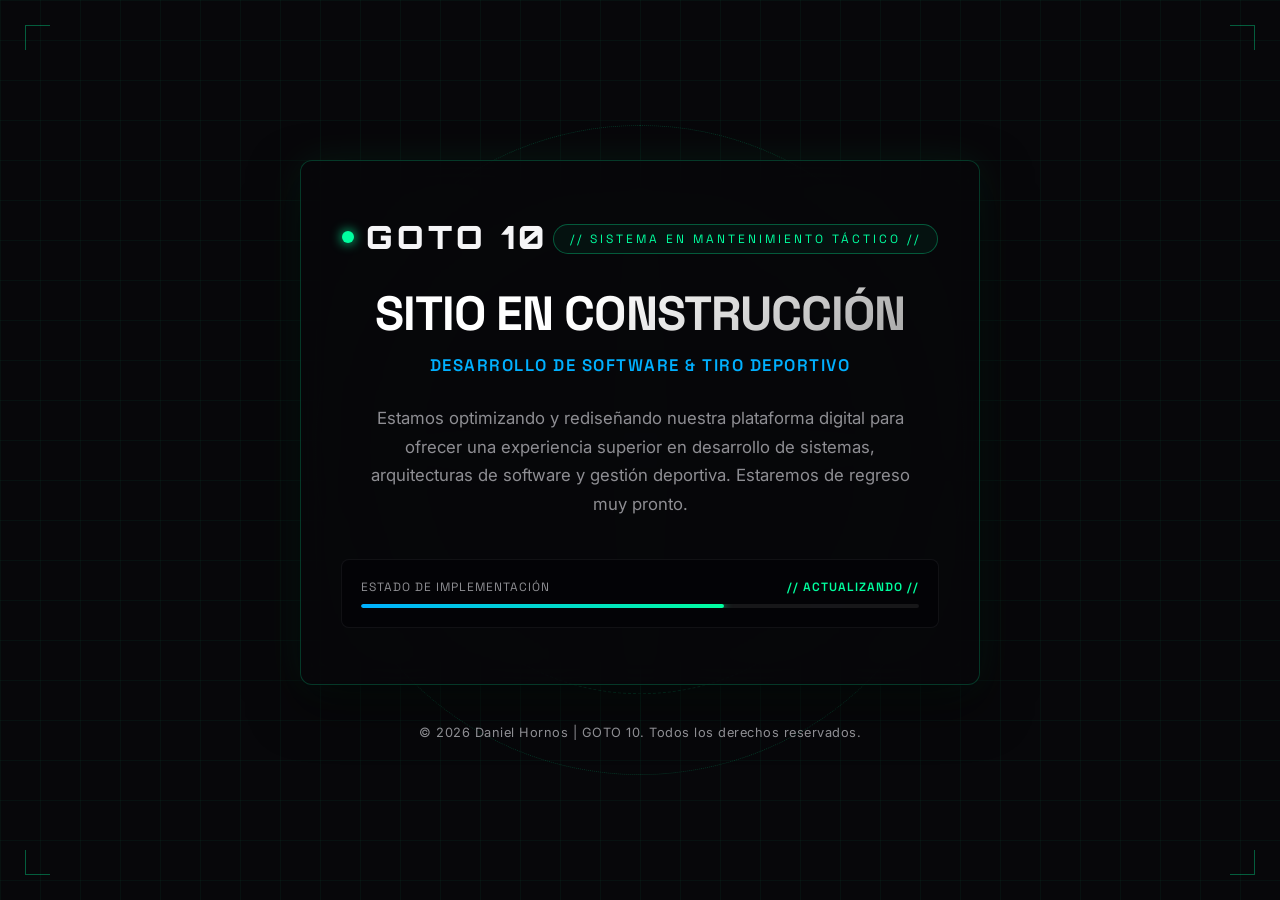
<file: index.html>
<!DOCTYPE html>
<html lang="es">

<head>
    <meta charset="UTF-8">
    <meta name="viewport" content="width=device-width, initial-scale=1.0">
    <title>GOTO 10 | Sitio en Construcción</title>

    <!-- Fuentes Google -->
    <link rel="preconnect" href="https://fonts.googleapis.com">
    <link rel="preconnect" href="https://fonts.gstatic.com" crossorigin>
    <link href="https://fonts.googleapis.com/css2?family=Inter:wght@300;400;500;600;700&family=Orbitron:wght@400;600;700;900&family=Space+Grotesk:wght@400;500;600;700&display=swap" rel="stylesheet">

    <style>
        :root {
            --primary: #00ff9f;
            --secondary: #00b0ff;
            --accent: #ff3d00;
            --dark-bg: #07070a;
            --darker-bg: #030305;
            --panel-bg: rgba(7, 7, 10, 0.75);
            --border-color: rgba(0, 255, 159, 0.2);
            --text-main: #f5f5f7;
            --text-muted: #8e8e93;
            --grid-color: rgba(0, 255, 159, 0.04);
            --font-heading: 'Space Grotesk', sans-serif;
            --font-body: 'Inter', sans-serif;
            --font-brand: 'Orbitron', sans-serif;
        }

        * {
            margin: 0;
            padding: 0;
            box-sizing: border-box;
        }

        body {
            background-color: var(--dark-bg);
            color: var(--text-main);
            font-family: var(--font-body);
            min-height: 100vh;
            display: flex;
            flex-direction: column;
            justify-content: center;
            align-items: center;
            position: relative;
            overflow-x: hidden;
            background-image:
                linear-gradient(var(--grid-color) 1px, transparent 1px),
                linear-gradient(90deg, var(--grid-color) 1px, transparent 1px);
            background-size: 40px 40px;
            padding: 2rem 1.5rem;
        }

        /* Retículas y elementos decorativos de precisión táctica */
        .reticle-box {
            position: absolute;
            top: 50%;
            left: 50%;
            transform: translate(-50%, -50%);
            width: min(85vw, 650px);
            height: min(85vw, 650px);
            pointer-events: none;
            opacity: 0.18;
            z-index: 1;
        }

        .reticle-ring {
            position: absolute;
            top: 50%;
            left: 50%;
            transform: translate(-50%, -50%);
            border: 1px dashed var(--primary);
            border-radius: 50%;
        }

        .ring-1 {
            width: 75%;
            height: 75%;
            animation: spinClockwise 45s linear infinite;
        }

        .ring-2 {
            width: 100%;
            height: 100%;
            border-style: dotted;
            animation: spinCounter 65s linear infinite;
        }

        .reticle-axis-x {
            position: absolute;
            top: 50%;
            left: 0;
            width: 100%;
            height: 1px;
            background: linear-gradient(90deg, transparent, var(--primary), transparent);
        }

        .reticle-axis-y {
            position: absolute;
            left: 50%;
            top: 0;
            width: 1px;
            height: 100%;
            background: linear-gradient(180deg, transparent, var(--primary), transparent);
        }

        /* Marcas de Esquina */
        .corner-mark {
            position: fixed;
            width: 25px;
            height: 25px;
            border: 1px solid rgba(0, 255, 159, 0.35);
            pointer-events: none;
            z-index: 2;
        }

        .top-left { top: 25px; left: 25px; border-right: none; border-bottom: none; }
        .top-right { top: 25px; right: 25px; border-left: none; border-bottom: none; }
        .bottom-left { bottom: 25px; left: 25px; border-right: none; border-top: none; }
        .bottom-right { bottom: 25px; right: 25px; border-left: none; border-top: none; }

        /* Contenedor Principal (Tarjeta Táctica) */
        .card-container {
            position: relative;
            z-index: 10;
            max-width: 680px;
            width: 100%;
            background: var(--panel-bg);
            border: 1px solid var(--border-color);
            border-radius: 12px;
            padding: 3.5rem 2.5rem;
            text-align: center;
            backdrop-filter: blur(16px);
            -webkit-backdrop-filter: blur(16px);
            box-shadow: 0 20px 50px rgba(0, 0, 0, 0.6), 0 0 40px rgba(0, 255, 159, 0.08);
            animation: fadeIn 0.8s cubic-bezier(0.16, 1, 0.3, 1);
        }

        /* Logotipo Superior */
        .brand-logo {
            font-family: var(--font-brand);
            font-size: 2rem;
            font-weight: 900;
            color: var(--text-main);
            letter-spacing: 4px;
            display: inline-flex;
            align-items: center;
            gap: 12px;
            margin-bottom: 1.5rem;
            text-decoration: none;
        }

        .brand-dot {
            width: 12px;
            height: 12px;
            background: var(--primary);
            border-radius: 50%;
            box-shadow: 0 0 12px var(--primary);
            animation: pulseGlow 2s ease-in-out infinite;
        }

        /* Estado del Sistema */
        .system-badge {
            font-family: var(--font-heading);
            font-size: 0.75rem;
            color: var(--primary);
            letter-spacing: 3px;
            margin-bottom: 2rem;
            display: inline-block;
            border: 1px solid rgba(0, 255, 159, 0.3);
            padding: 6px 16px;
            background: rgba(0, 255, 159, 0.05);
            border-radius: 20px;
            text-transform: uppercase;
        }

        /* Títulos */
        h1 {
            font-family: var(--font-heading);
            font-size: clamp(2rem, 5vw, 3rem);
            font-weight: 800;
            letter-spacing: -0.02em;
            line-height: 1.15;
            margin-bottom: 0.8rem;
            background: linear-gradient(135deg, #ffffff 40%, #a2a2a2 100%);
            -webkit-background-clip: text;
            -webkit-text-fill-color: transparent;
        }

        .subtitle {
            font-family: var(--font-heading);
            font-size: 1.05rem;
            color: var(--secondary);
            letter-spacing: 1.5px;
            text-transform: uppercase;
            margin-bottom: 1.8rem;
            font-weight: 600;
        }

        p.description {
            color: var(--text-muted);
            font-size: 1.05rem;
            line-height: 1.7;
            margin-bottom: 2.5rem;
            max-width: 540px;
            margin-left: auto;
            margin-right: auto;
        }

        /* Barra de Progreso / Telemetría */
        .telemetry-box {
            background: rgba(3, 3, 5, 0.6);
            border: 1px solid rgba(255, 255, 255, 0.06);
            border-radius: 8px;
            padding: 1.2rem;
            margin-bottom: 2.5rem;
        }

        .telemetry-header {
            display: flex;
            justify-content: space-between;
            font-family: var(--font-heading);
            font-size: 0.75rem;
            color: var(--text-muted);
            letter-spacing: 1px;
            margin-bottom: 0.6rem;
        }

        .telemetry-status {
            color: var(--primary);
            font-weight: 600;
        }

        .progress-track {
            width: 100%;
            height: 4px;
            background: rgba(255, 255, 255, 0.08);
            border-radius: 2px;
            overflow: hidden;
            position: relative;
        }

        .progress-bar {
            height: 100%;
            width: 65%;
            background: linear-gradient(90deg, var(--secondary), var(--primary));
            border-radius: 2px;
            box-shadow: 0 0 10px var(--primary);
            animation: scanProgress 2.5s ease-in-out infinite alternate;
        }

        /* Acciones / Contacto */
        .actions-group {
            display: flex;
            gap: 1rem;
            justify-content: center;
            flex-wrap: wrap;
        }

        .cyber-btn {
            display: inline-flex;
            align-items: center;
            justify-content: center;
            gap: 8px;
            background: transparent;
            color: var(--text-main);
            font-family: var(--font-heading);
            font-size: 0.9rem;
            font-weight: 600;
            text-decoration: none;
            padding: 0.75rem 1.8rem;
            border: 1px solid rgba(255, 255, 255, 0.2);
            border-radius: 6px;
            transition: all 0.3s cubic-bezier(0.16, 1, 0.3, 1);
            cursor: pointer;
        }

        .cyber-btn:hover {
            color: var(--primary);
            border-color: var(--primary);
            box-shadow: 0 0 20px rgba(0, 255, 159, 0.2);
            transform: translateY(-2px);
        }

        .cyber-btn.accent {
            background: var(--primary);
            color: var(--dark-bg);
            border-color: var(--primary);
        }

        .cyber-btn.accent:hover {
            background: transparent;
            color: var(--primary);
            box-shadow: 0 0 25px rgba(0, 255, 159, 0.3);
        }

        /* Pie de página */
        footer {
            margin-top: 2.5rem;
            font-size: 0.8rem;
            color: var(--text-muted);
            letter-spacing: 0.5px;
            text-align: center;
            z-index: 10;
        }

        /* Animaciones */
        @keyframes spinClockwise {
            from { transform: translate(-50%, -50%) rotate(0deg); }
            to { transform: translate(-50%, -50%) rotate(360deg); }
        }

        @keyframes spinCounter {
            from { transform: translate(-50%, -50%) rotate(360deg); }
            to { transform: translate(-50%, -50%) rotate(0deg); }
        }

        @keyframes pulseGlow {
            0%, 100% { opacity: 1; transform: scale(1); }
            50% { opacity: 0.5; transform: scale(0.85); }
        }

        @keyframes scanProgress {
            0% { width: 55%; }
            100% { width: 85%; }
        }

        @keyframes fadeIn {
            from { opacity: 0; transform: translateY(15px); }
            to { opacity: 1; transform: translateY(0); }
        }

        @media (max-width: 600px) {
            .card-container {
                padding: 2.5rem 1.5rem;
            }
            .brand-logo {
                font-size: 1.6rem;
            }
            .cyber-btn {
                width: 100%;
            }
        }
    </style>
</head>

<body>

    <!-- Retículas decorativas de fondo -->
    <div class="reticle-box">
        <div class="reticle-ring ring-1"></div>
        <div class="reticle-ring ring-2"></div>
        <div class="reticle-axis-x"></div>
        <div class="reticle-axis-y"></div>
    </div>

    <!-- Marcas de esquina tácticas -->
    <div class="corner-mark top-left"></div>
    <div class="corner-mark top-right"></div>
    <div class="corner-mark bottom-left"></div>
    <div class="corner-mark bottom-right"></div>

    <!-- Panel Central -->
    <main class="card-container">
        <div class="brand-logo">
            <span class="brand-dot"></span>
            GOTO 10
        </div>

        <div class="system-badge">// SISTEMA EN MANTENIMIENTO TÁCTICO //</div>

        <h1>SITIO EN CONSTRUCCIÓN</h1>
        <div class="subtitle">Desarrollo de Software & Tiro Deportivo</div>

        <p class="description">
            Estamos optimizando y rediseñando nuestra plataforma digital para ofrecer una experiencia superior en desarrollo de sistemas, arquitecturas de software y gestión deportiva. Estaremos de regreso muy pronto.
        </p>

        <!-- Telemetría de Actualización -->
        <div class="telemetry-box" style="margin-bottom: 0;">
            <div class="telemetry-header">
                <span>ESTADO DE IMPLEMENTACIÓN</span>
                <span class="telemetry-status">// ACTUALIZANDO //</span>
            </div>
            <div class="progress-track">
                <div class="progress-bar"></div>
            </div>
        </div>
    </main>

    <footer>
        &copy; 2026 Daniel Hornos | GOTO 10. Todos los derechos reservados.
    </footer>

</body>

</html>
</file>
